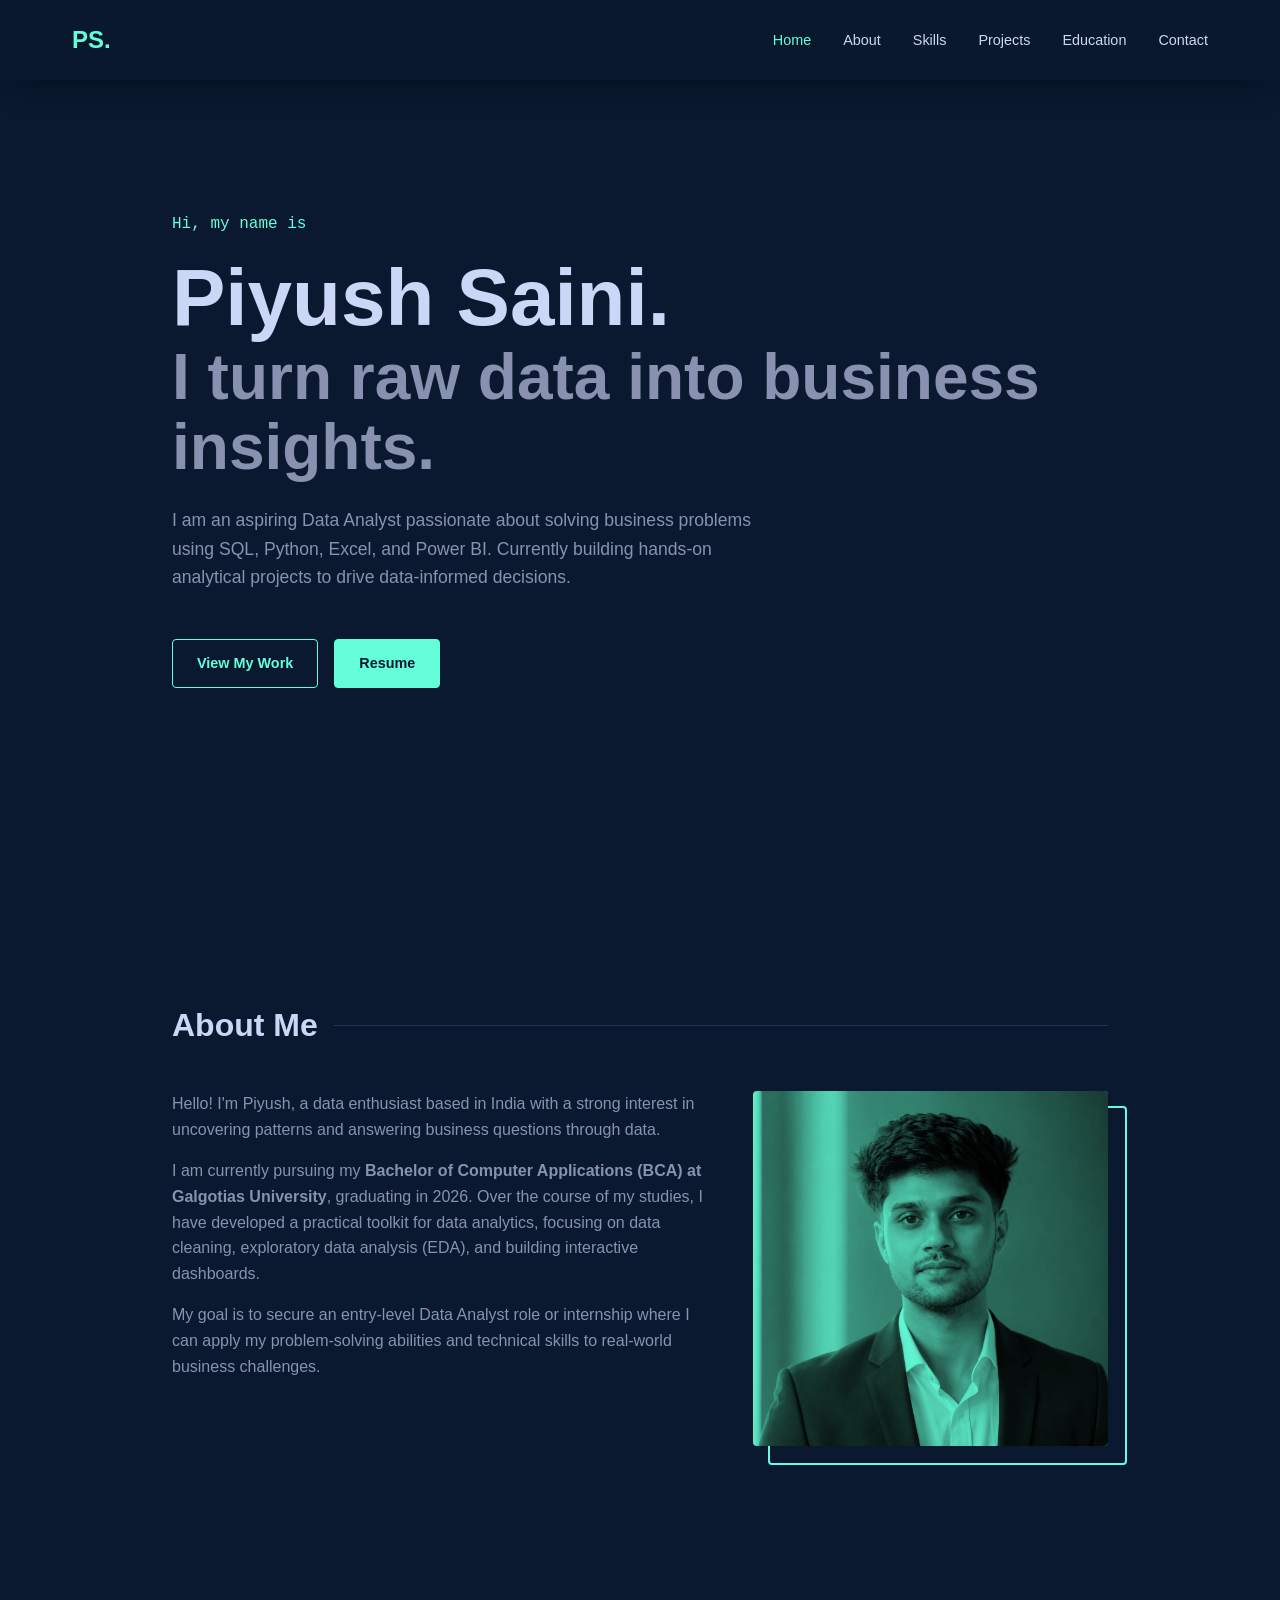
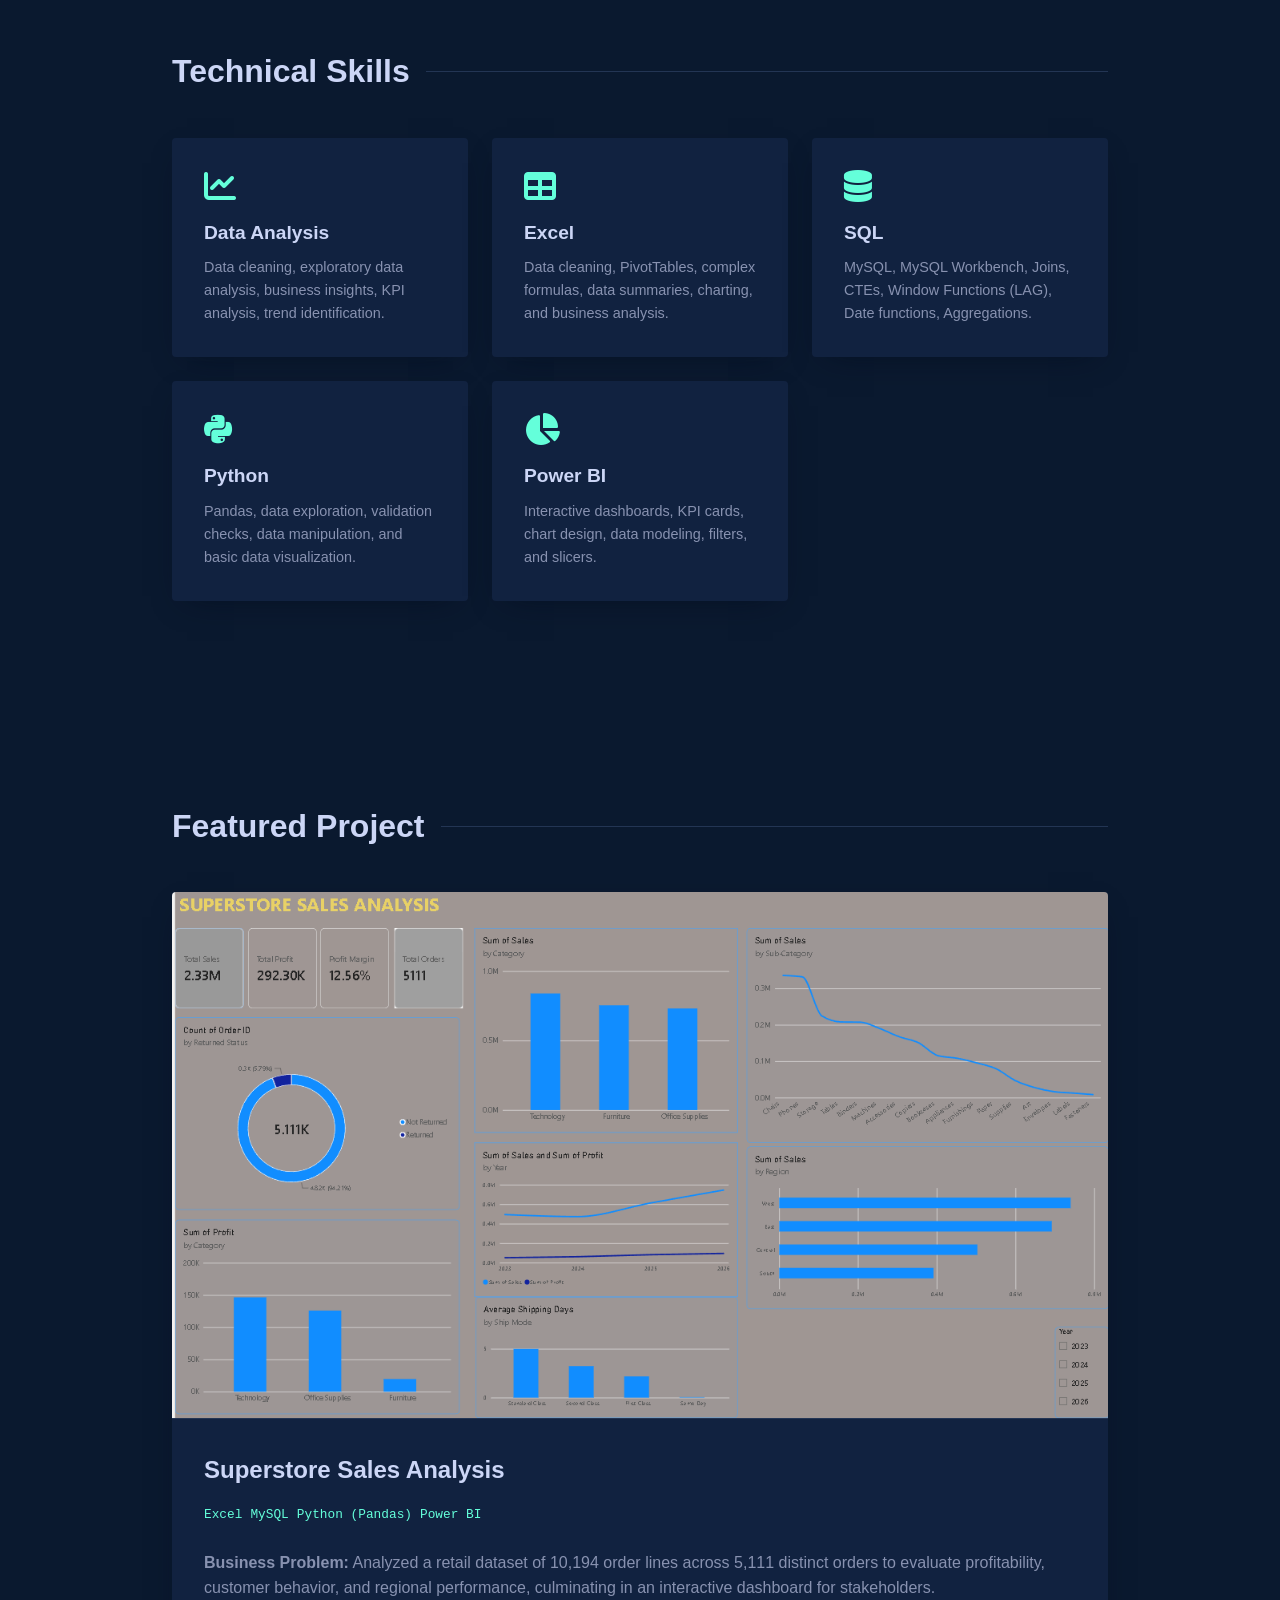
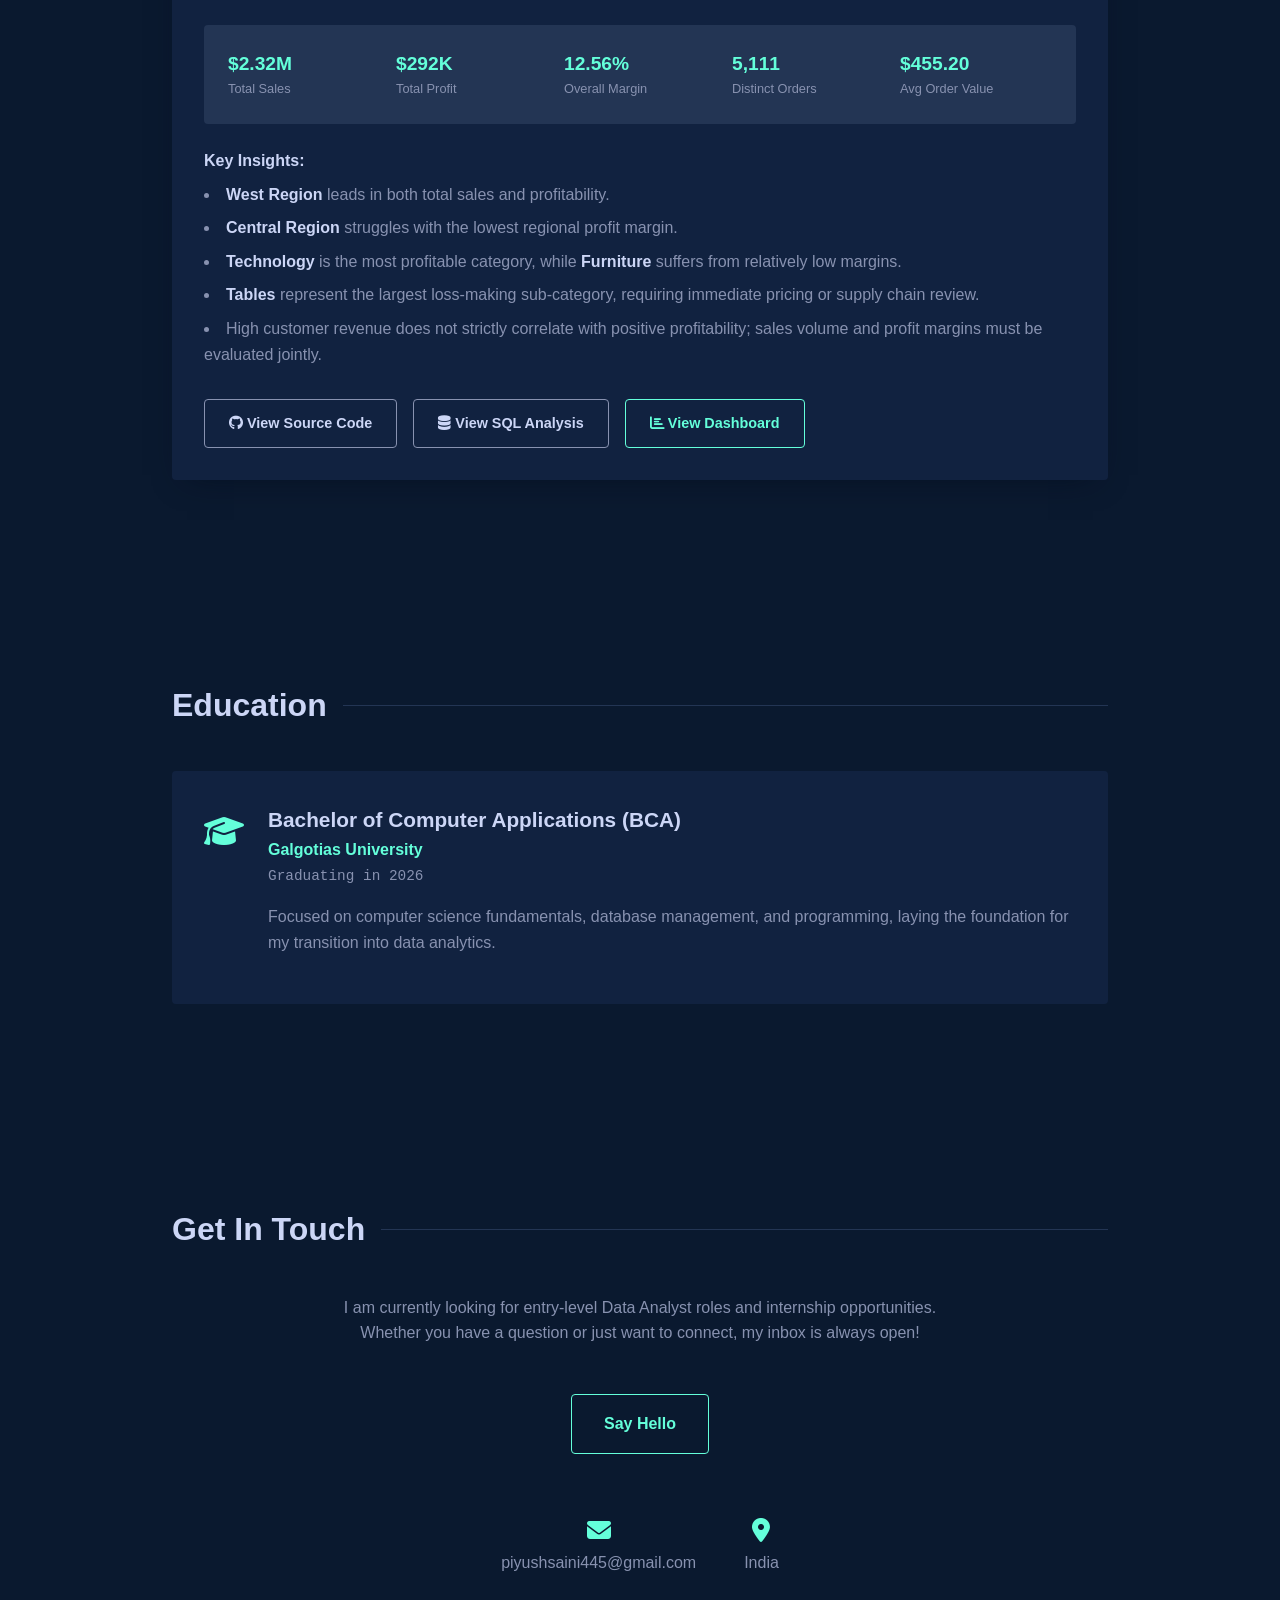
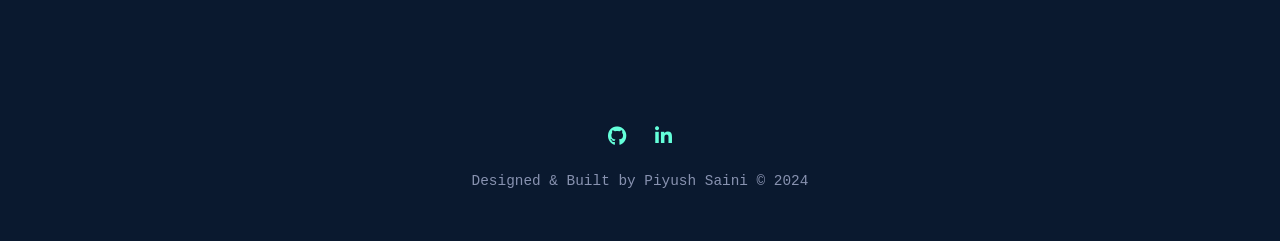
<file: index.html>
<!DOCTYPE html>
<html lang="en">
<head>
    <meta charset="UTF-8">
    <meta name="viewport" content="width=device-width, initial-scale=1.0">
    <title>Piyush Saini | Data Analyst Portfolio</title>
    <link rel="stylesheet" href="assets/css/style.css">
    <!-- FontAwesome for Icons -->
    <link rel="stylesheet" href="https://cdnjs.cloudflare.com/ajax/libs/font-awesome/6.4.0/css/all.min.css">
</head>
<body>

    <!-- Navigation -->
    <nav id="navbar">
        <div class="nav-content">
            <div class="logo">PS<span>.</span></div>
            <ul class="nav-links" id="navLinks">
                <li><a href="#hero" class="active">Home</a></li>
                <li><a href="#about">About</a></li>
                <li><a href="#skills">Skills</a></li>
                <li><a href="#projects">Projects</a></li>
                <li><a href="#education">Education</a></li>
                <li><a href="#contact">Contact</a></li>
            </ul>
            <div class="hamburger" id="hamburger">
                <span></span>
                <span></span>
                <span></span>
            </div>
        </div>
    </nav>

    <!-- Hero Section -->
    <section id="hero" class="hero">
        <div class="hero-content">
            <p class="greeting">Hi, my name is</p>
            <h1>Piyush Saini.</h1>
            <h2>I turn raw data into business insights.</h2>
            <p class="hero-desc">
                I am an aspiring Data Analyst passionate about solving business problems using SQL, Python, Excel, and Power BI. Currently building hands-on analytical projects to drive data-informed decisions.
            </p>
            <div class="cta-buttons">
                <a href="#projects" class="btn btn-primary">View My Work</a>
                <a href="assets/images/Piyush_Analyst_Resume (2).pdf" target="_blank" class="btn btn-secondary">Resume</a>
            </div>
        </div>
    </section>

    <!-- About Section -->
    <section id="about" class="section">
        <div class="section-header">
            <h2>About Me</h2>
            <div class="line"></div>
        </div>
        <div class="about-container">
            <div class="about-text">
                <p>Hello! I'm Piyush, a data enthusiast based in India with a strong interest in uncovering patterns and answering business questions through data.</p>
                <p>I am currently pursuing my <strong>Bachelor of Computer Applications (BCA) at Galgotias University</strong>, graduating in 2026. Over the course of my studies, I have developed a practical toolkit for data analytics, focusing on data cleaning, exploratory data analysis (EDA), and building interactive dashboards.</p>
                <p>My goal is to secure an entry-level Data Analyst role or internship where I can apply my problem-solving abilities and technical skills to real-world business challenges.</p>
            </div>
            <div class="about-image">
                <div class="img-wrapper">
                    <!-- Placeholder: Replace with your professional photo -->
                    <img src="assets/images/profile.jpeg" alt="Piyush Saini" onerror="this.src='https://via.placeholder.com/300x300/0a192f/64ffda?text=Piyush'">
                </div>
            </div>
        </div>
    </section>

    <!-- Skills Section -->
    <section id="skills" class="section">
        <div class="section-header">
            <h2>Technical Skills</h2>
            <div class="line"></div>
        </div>
        <div class="skills-container">
            <div class="skill-category">
                <i class="fas fa-chart-line skill-icon"></i>
                <h3>Data Analysis</h3>
                <p>Data cleaning, exploratory data analysis, business insights, KPI analysis, trend identification.</p>
            </div>
            <div class="skill-category">
                <i class="fas fa-table skill-icon"></i>
                <h3>Excel</h3>
                <p>Data cleaning, PivotTables, complex formulas, data summaries, charting, and business analysis.</p>
            </div>
            <div class="skill-category">
                <i class="fas fa-database skill-icon"></i>
                <h3>SQL</h3>
                <p>MySQL, MySQL Workbench, Joins, CTEs, Window Functions (LAG), Date functions, Aggregations.</p>
            </div>
            <div class="skill-category">
                <i class="fab fa-python skill-icon"></i>
                <h3>Python</h3>
                <p>Pandas, data exploration, validation checks, data manipulation, and basic data visualization.</p>
            </div>
            <div class="skill-category">
                <i class="fas fa-chart-pie skill-icon"></i>
                <h3>Power BI</h3>
                <p>Interactive dashboards, KPI cards, chart design, data modeling, filters, and slicers.</p>
            </div>
        </div>
    </section>

    <!-- Featured Projects Section -->
    <section id="projects" class="section">
        <div class="section-header">
            <h2>Featured Project</h2>
            <div class="line"></div>
        </div>
        
        <div class="project-card">
            <div class="project-image">
                <!-- Placeholder: Replace with actual Power BI screenshot -->
                <img src="assets/images/dashboard.png" alt="Superstore Sales Dashboard" onerror="this.src='https://via.placeholder.com/600x400/112240/64ffda?text=Dashboard+Screenshot'">
            </div>
            <div class="project-content">
                <h3>Superstore Sales Analysis</h3>
                <div class="project-tags">
                    <span>Excel</span>
                    <span>MySQL</span>
                    <span>Python (Pandas)</span>
                    <span>Power BI</span>
                </div>
                <p class="project-objective"><strong>Business Problem:</strong> Analyzed a retail dataset of 10,194 order lines across 5,111 distinct orders to evaluate profitability, customer behavior, and regional performance, culminating in an interactive dashboard for stakeholders.</p>
                
                <div class="metrics-grid">
                    <div class="metric"><span>$2.32M</span>Total Sales</div>
                    <div class="metric"><span>$292K</span>Total Profit</div>
                    <div class="metric"><span>12.56%</span>Overall Margin</div>
                    <div class="metric"><span>5,111</span>Distinct Orders</div>
                    <div class="metric"><span>$455.20</span>Avg Order Value</div>
                </div>

                <div class="project-findings">
                    <h4>Key Insights:</h4>
                    <ul>
                        <li><strong>West Region</strong> leads in both total sales and profitability.</li>
                        <li><strong>Central Region</strong> struggles with the lowest regional profit margin.</li>
                        <li><strong>Technology</strong> is the most profitable category, while <strong>Furniture</strong> suffers from relatively low margins.</li>
                        <li><strong>Tables</strong> represent the largest loss-making sub-category, requiring immediate pricing or supply chain review.</li>
                        <li>High customer revenue does not strictly correlate with positive profitability; sales volume and profit margins must be evaluated jointly.</li>
                    </ul>
                </div>

                <div class="project-links">
                    <a href="#" class="btn btn-outline"><i class="fab fa-github"></i> View Source Code</a>
                    <a href="#" class="btn btn-outline"><i class="fas fa-database"></i> View SQL Analysis</a>
                    <a href="#" class="btn btn-primary"><i class="fas fa-chart-bar"></i> View Dashboard</a>
                </div>
            </div>
        </div>
    </section>

    <!-- Education Section -->
    <section id="education" class="section">
        <div class="section-header">
            <h2>Education</h2>
            <div class="line"></div>
        </div>
        <div class="education-card">
            <div class="edu-icon">
                <i class="fas fa-graduation-cap"></i>
            </div>
            <div class="edu-details">
                <h3>Bachelor of Computer Applications (BCA)</h3>
                <h4>Galgotias University</h4>
                <p class="edu-date">Graduating in 2026</p>
                <p>Focused on computer science fundamentals, database management, and programming, laying the foundation for my transition into data analytics.</p>
            </div>
        </div>
    </section>

    <!-- Contact Section -->
    <section id="contact" class="section">
        <div class="section-header text-center">
            <h2>Get In Touch</h2>
            <div class="line mx-auto"></div>
        </div>
        <div class="contact-content text-center">
            <p>I am currently looking for entry-level Data Analyst roles and internship opportunities. Whether you have a question or just want to connect, my inbox is always open!</p>
            
            <!-- Using mailto for a backend-free contact solution -->
            <a href="mailto:piyushsaini445@gmail.com" class="btn btn-primary contact-btn">Say Hello</a>
            
            <div class="contact-info-grid">
                <div class="contact-item">
                    <i class="fas fa-envelope"></i>
                    <p>piyushsaini445@gmail.com</p>
                </div>
                <div class="contact-item">
                    <i class="fas fa-map-marker-alt"></i>
                    <p>India</p>
                </div>
            </div>
        </div>
    </section>

    <!-- Footer -->
    <footer>
        <div class="social-links">
            <a href="https://github.com/yourusername" target="_blank" aria-label="GitHub"><i class="fab fa-github"></i></a>
            <a href="https://www.linkedin.com/in/piyush-saini-387516330" target="_blank" aria-label="LinkedIn"><i class="fab fa-linkedin-in"></i></a>
        </div>
        <p>Designed & Built by Piyush Saini &copy; 2024</p>
    </footer>

    <script src="assets/js/script.js"></script>
</body>
</html>
</file>
<file: assets/css/style.css>
/* ==================== VARIABLES (Dark Navy/Teal Theme) ==================== */
:root {
    --bg-main: #0a192f;
    --bg-secondary: #112240;
    --bg-card: #233554;
    --text-main: #ccd6f6;
    --text-muted: #8892b0;
    --accent: #64ffda;
    --accent-hover: #64ffda33;
    --font-sans: 'Segoe UI', Tahoma, Geneva, Verdana, sans-serif;
    --transition: all 0.3s cubic-bezier(0.645, 0.045, 0.355, 1);
}

/* ==================== GLOBAL ==================== */
* {
    margin: 0;
    padding: 0;
    box-sizing: border-box;
}

html {
    scroll-behavior: smooth;
}

body {
    font-family: var(--font-sans);
    background-color: var(--bg-main);
    color: var(--text-main);
    line-height: 1.6;
    overflow-x: hidden;
}

/* Typography Selection */
::selection {
    background-color: var(--accent);
    color: var(--bg-main);
}

/* ==================== TYPOGRAPHY & BUTTONS ==================== */
h1, h2, h3, h4 {
    color: var(--text-main);
    font-weight: 600;
}

p {
    color: var(--text-muted);
    margin-bottom: 1rem;
}

a {
    text-decoration: none;
    color: var(--accent);
    transition: var(--transition);
}

.btn {
    display: inline-block;
    padding: 0.75rem 1.5rem;
    border-radius: 4px;
    font-size: 0.9rem;
    font-weight: 600;
    cursor: pointer;
    transition: var(--transition);
    text-align: center;
}

.btn-primary {
    background-color: transparent;
    color: var(--accent);
    border: 1px solid var(--accent);
}

.btn-primary:hover {
    background-color: var(--accent-hover);
}

.btn-secondary {
    background-color: var(--accent);
    color: var(--bg-main);
    border: 1px solid var(--accent);
}

.btn-secondary:hover {
    background-color: transparent;
    color: var(--accent);
}

.btn-outline {
    background-color: transparent;
    color: var(--text-main);
    border: 1px solid var(--text-muted);
}

.btn-outline:hover {
    border-color: var(--accent);
    color: var(--accent);
}

/* ==================== NAVIGATION ==================== */
nav {
    position: fixed;
    top: 0;
    width: 100%;
    height: 80px;
    background-color: rgba(10, 25, 47, 0.9);
    backdrop-filter: blur(10px);
    z-index: 100;
    box-shadow: 0 10px 30px -10px rgba(2,12,27,0.7);
    transition: var(--transition);
}

nav.scroll-up {
    transform: translateY(0);
}

nav.scroll-down {
    transform: translateY(-100%);
}

.nav-content {
    display: flex;
    justify-content: space-between;
    align-items: center;
    max-width: 1200px;
    margin: 0 auto;
    padding: 0 2rem;
    height: 100%;
}

.logo {
    font-size: 1.5rem;
    font-weight: 700;
    color: var(--accent);
}

.nav-links {
    display: flex;
    list-style: none;
    gap: 2rem;
}

.nav-links a {
    color: var(--text-main);
    font-size: 0.9rem;
}

.nav-links a:hover, .nav-links a.active {
    color: var(--accent);
}

.hamburger {
    display: none;
    flex-direction: column;
    cursor: pointer;
    gap: 5px;
}

.hamburger span {
    width: 25px;
    height: 2px;
    background-color: var(--accent);
    transition: var(--transition);
}

/* ==================== LAYOUT / SECTIONS ==================== */
.section {
    max-width: 1000px;
    margin: 0 auto;
    padding: 100px 2rem;
}

.section-header {
    display: flex;
    align-items: center;
    margin-bottom: 2.5rem;
}

.section-header h2 {
    font-size: 2rem;
    white-space: nowrap;
    margin-right: 1rem;
}

.section-header .line {
    height: 1px;
    width: 100%;
    background-color: var(--bg-card);
}

/* ==================== HERO SECTION ==================== */
.hero {
    display: flex;
    justify-content: center;
    flex-direction: column;
    min-height: 100vh;
    max-width: 1000px;
    margin: 0 auto;
    padding: 0 2rem;
}

.greeting {
    color: var(--accent);
    font-family: monospace;
    font-size: 1rem;
    margin-bottom: 1rem;
}

.hero h1 {
    font-size: clamp(2.5rem, 8vw, 5rem);
    color: var(--text-main);
    line-height: 1.1;
}

.hero h2 {
    font-size: clamp(2rem, 6vw, 4rem);
    color: var(--text-muted);
    line-height: 1.1;
    margin-bottom: 1.5rem;
}

.hero-desc {
    max-width: 600px;
    font-size: 1.1rem;
    margin-bottom: 3rem;
}

.hero .cta-buttons {
    display: flex;
    gap: 1rem;
}

/* ==================== ABOUT SECTION ==================== */
.about-container {
    display: grid;
    grid-template-columns: 3fr 2fr;
    gap: 3rem;
}

.about-image .img-wrapper {
    position: relative;
    border-radius: 4px;
    background-color: var(--accent);
}

.about-image img {
    width: 100%;
    border-radius: 4px;
    mix-blend-mode: multiply;
    filter: grayscale(100%) contrast(1);
    transition: var(--transition);
    display: block;
}

.about-image .img-wrapper:hover img {
    mix-blend-mode: normal;
    filter: none;
}

.about-image .img-wrapper::after {
    content: '';
    position: absolute;
    top: 15px;
    left: 15px;
    width: 100%;
    height: 100%;
    border: 2px solid var(--accent);
    border-radius: 4px;
    z-index: -1;
    transition: var(--transition);
}

.about-image .img-wrapper:hover::after {
    top: 10px;
    left: 10px;
}

/* ==================== SKILLS SECTION ==================== */
.skills-container {
    display: grid;
    grid-template-columns: repeat(auto-fit, minmax(250px, 1fr));
    gap: 1.5rem;
}

.skill-category {
    background-color: var(--bg-secondary);
    padding: 2rem;
    border-radius: 4px;
    transition: var(--transition);
    box-shadow: 0 10px 30px -15px rgba(2,12,27,0.7);
}

.skill-category:hover {
    transform: translateY(-5px);
}

.skill-icon {
    font-size: 2rem;
    color: var(--accent);
    margin-bottom: 1rem;
}

.skill-category h3 {
    margin-bottom: 0.5rem;
    font-size: 1.2rem;
}

.skill-category p {
    font-size: 0.9rem;
    margin: 0;
}

/* ==================== PROJECTS SECTION ==================== */
.project-card {
    background-color: var(--bg-secondary);
    border-radius: 4px;
    overflow: hidden;
    box-shadow: 0 10px 30px -15px rgba(2,12,27,0.7);
}

.project-image img {
    width: 100%;
    height: auto;
    display: block;
    border-bottom: 1px solid var(--bg-card);
}

.project-content {
    padding: 2rem;
}

.project-content h3 {
    font-size: 1.5rem;
    margin-bottom: 1rem;
    color: var(--text-main);
}

.project-tags {
    display: flex;
    flex-wrap: wrap;
    gap: 0.5rem;
    margin-bottom: 1.5rem;
    font-family: monospace;
    font-size: 0.8rem;
    color: var(--accent);
}

.project-objective {
    margin-bottom: 1.5rem;
}

.metrics-grid {
    display: grid;
    grid-template-columns: repeat(auto-fit, minmax(120px, 1fr));
    gap: 1rem;
    margin-bottom: 1.5rem;
    background-color: var(--bg-card);
    padding: 1.5rem;
    border-radius: 4px;
}

.metric {
    display: flex;
    flex-direction: column;
    font-size: 0.8rem;
    color: var(--text-muted);
}

.metric span {
    font-size: 1.2rem;
    color: var(--accent);
    font-weight: 700;
}

.project-findings h4 {
    margin-bottom: 0.5rem;
}

.project-findings ul {
    list-style-position: inside;
    color: var(--text-muted);
    margin-bottom: 2rem;
}

.project-findings li {
    margin-bottom: 0.5rem;
}

.project-findings li strong {
    color: var(--text-main);
}

.project-links {
    display: flex;
    gap: 1rem;
    flex-wrap: wrap;
}

/* ==================== EDUCATION SECTION ==================== */
.education-card {
    display: flex;
    background-color: var(--bg-secondary);
    padding: 2rem;
    border-radius: 4px;
    align-items: flex-start;
}

.edu-icon {
    font-size: 2rem;
    color: var(--accent);
    margin-right: 1.5rem;
    margin-top: 0.2rem;
}

.edu-details h3 {
    font-size: 1.3rem;
    color: var(--text-main);
}

.edu-details h4 {
    color: var(--accent);
    font-size: 1rem;
    margin-bottom: 0.2rem;
}

.edu-date {
    font-family: monospace;
    font-size: 0.9rem;
    margin-bottom: 1rem;
}

/* ==================== CONTACT SECTION ==================== */
.text-center {
    text-align: center;
}

.mx-auto {
    margin-left: auto;
    margin-right: auto;
}

.contact-content {
    max-width: 600px;
    margin: 0 auto;
}

.contact-btn {
    margin: 2rem 0;
    padding: 1rem 2rem;
    font-size: 1rem;
}

.contact-info-grid {
    display: flex;
    justify-content: center;
    gap: 3rem;
    margin-top: 2rem;
}

.contact-item i {
    font-size: 1.5rem;
    color: var(--accent);
    margin-bottom: 0.5rem;
}

/* ==================== FOOTER ==================== */
footer {
    text-align: center;
    padding: 2rem;
    font-family: monospace;
    font-size: 0.9rem;
    color: var(--text-muted);
}

.social-links {
    margin-bottom: 1rem;
}

.social-links a {
    display: inline-block;
    margin: 0 10px;
    font-size: 1.2rem;
}

.social-links a:hover {
    transform: translateY(-3px);
}

/* ==================== RESPONSIVE DESIGN ==================== */
@media (max-width: 768px) {
    .hamburger {
        display: flex;
    }

    .nav-links {
        position: fixed;
        top: 0;
        right: -100%;
        width: 70%;
        height: 100vh;
        background-color: var(--bg-secondary);
        flex-direction: column;
        justify-content: center;
        align-items: center;
        transition: var(--transition);
        box-shadow: -10px 0 30px -15px rgba(2,12,27,0.7);
    }

    .nav-links.active {
        right: 0;
    }

    .about-container {
        grid-template-columns: 1fr;
    }

    .about-image {
        max-width: 300px;
        margin: 0 auto;
    }

    .project-links {
        flex-direction: column;
    }
    
    .project-links .btn {
        width: 100%;
    }
}
</file>
